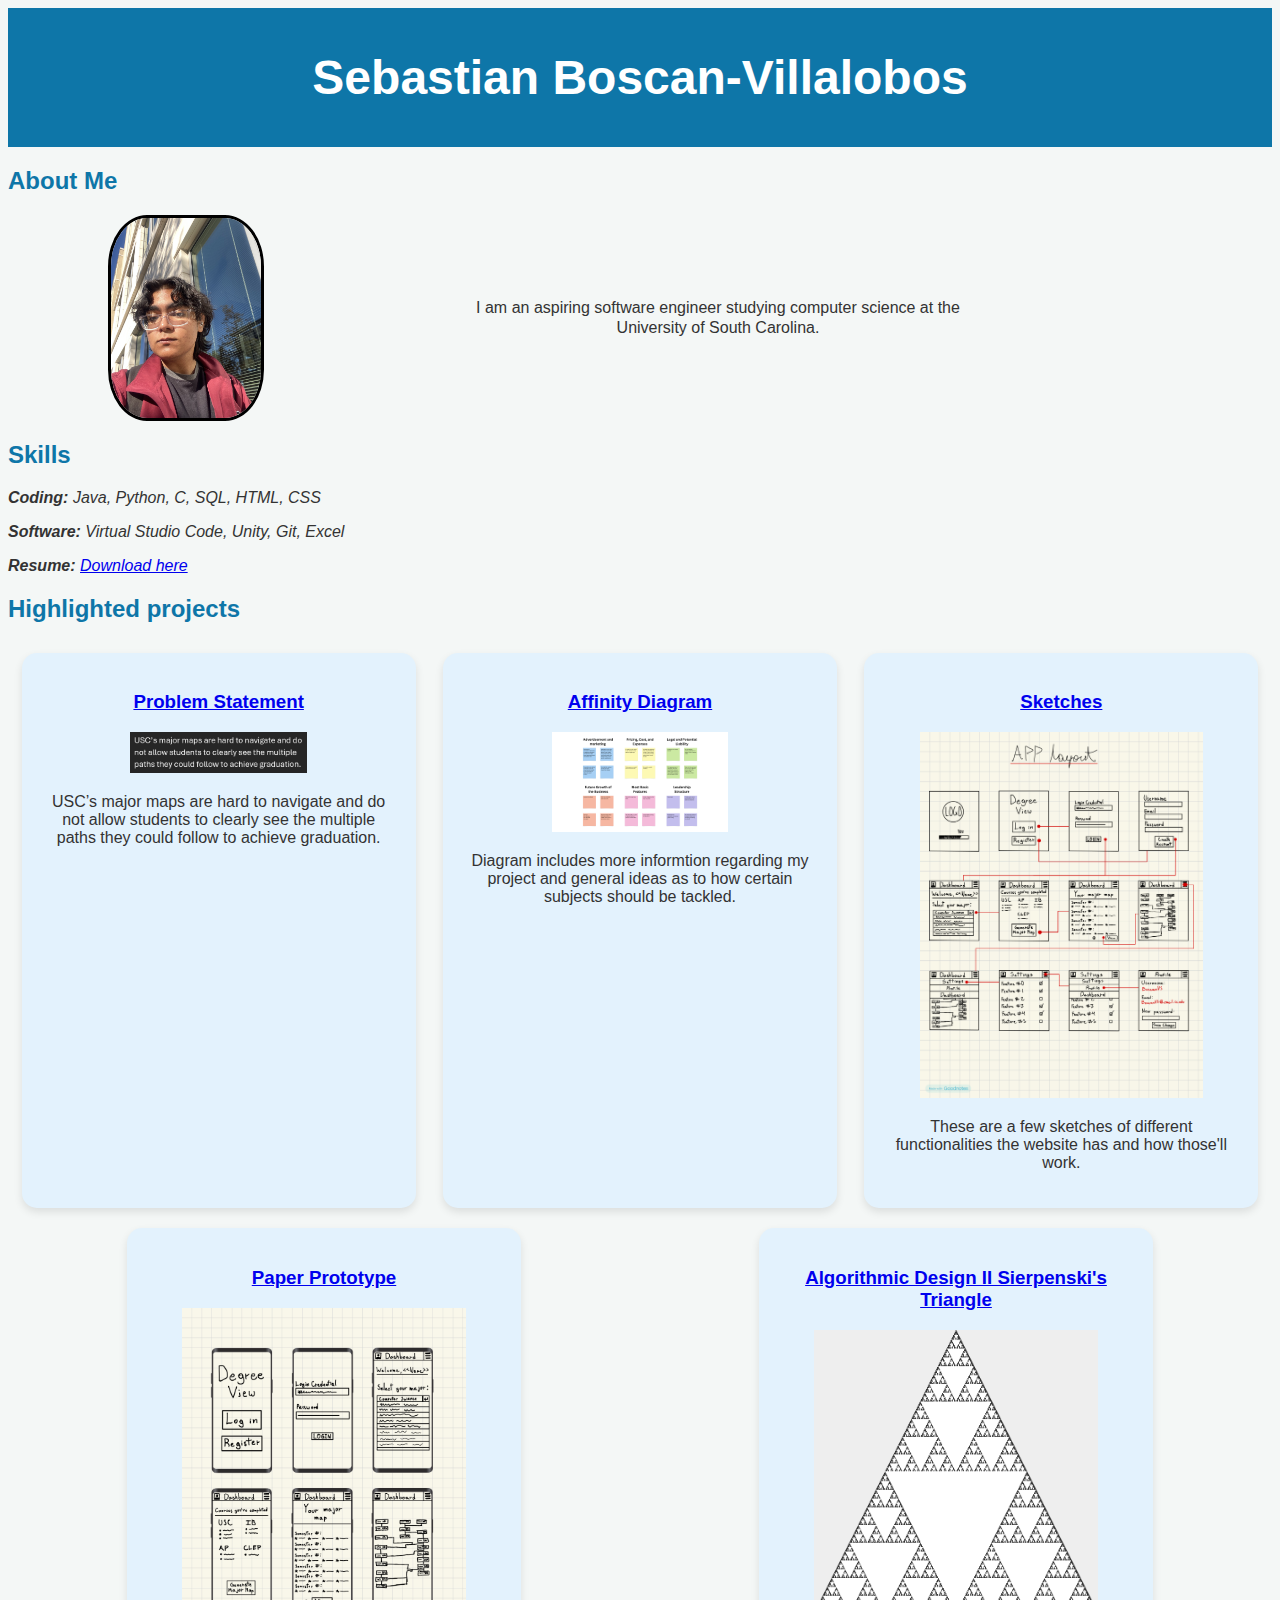
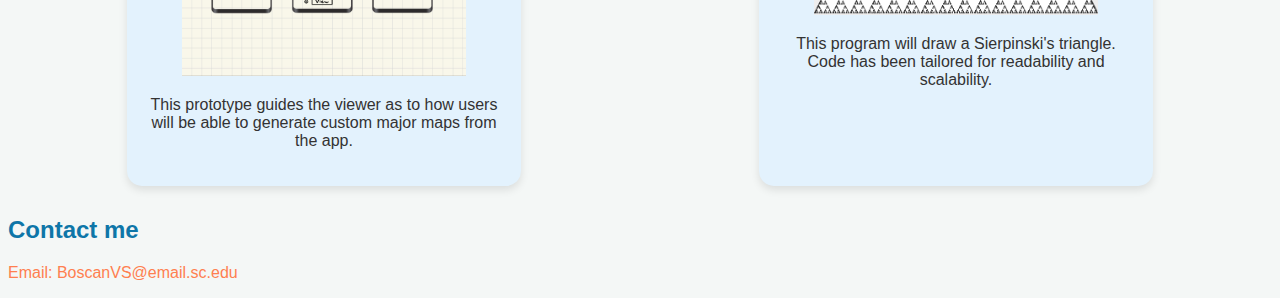
<file: index.html>
<!DOCTYPE html>
<html>
    <head>
        <title>CSCE190: Sebastian Boscan-Villalobos</title>
        <link rel="stylesheet" href="styles.css">
    </head>
    <body>
        <header>
            <h1>Sebastian Boscan-Villalobos</h1>
        </header>
        
        <main>
            <!-- About Me -->
            <h2> About Me </h2>
            <div class="about">
                <img src="images/picture_of_me.jpg">
                <p>I am an aspiring software engineer studying computer science at the University of South Carolina.</p>
            </div>
            
            <h2>Skills</h2>
            <div class = "skills">
                <p><b>Coding: </b>Java, Python, C, SQL, HTML, CSS</p>
                <p><b>Software: </b>Virtual Studio Code, Unity, Git, Excel </p>
                <p><b>Resume: </b><a href="files/Resume_DOC.pdf">Download here</a></p>
            </div>
            
            <h2>Highlighted projects</h2>
            <div class="projects">
                <!-- Problem Statement Assignment -->
                <section class="project"> 
                    <a href="files/Statement_DOC.pdf">
                        <h3>Problem Statement</h3>
                    </a>
                    <a href="files/Statement_DOC.pdf">
                        <img src="images/Statement_IMG.png" width="50%" height="50%">
                    </a>
                    <p>USC’s major maps are hard to navigate and do not allow students to clearly see the multiple paths they could follow to achieve graduation.</p>
                </section>

                <!-- Affinity Diagram Assignment -->
                <section class="project">
                    <a href="files/Affinity_DOC.pdf">
                        <h3>Affinity Diagram</h3>
                    </a>
                    <a href="files/Affinity_DOC.pdf">
                        <img src="images/Affinity_IMG.png" width="50%" height="50%">
                    </a>
                    <p>Diagram includes more informtion regarding my project and general ideas as to how certain subjects should be tackled.</p>
                </section>

                <!-- Sketches Assignment -->
                <section class="project">
                    <a href="files/Sketches_DOC.pdf">
                        <h3>Sketches</h3>
                    </a>
                    <a href="files/Sketches_DOC.pdf">
                        <img src="images/Sketches_IMG.png">
                    </a>
                    <p>These are a few sketches of different functionalities the website has and how those'll work.</p>
                </section>

                <!-- Paper Prototype Assignment -->
                 <section class="project">
                    <a href="https://drive.google.com/file/d/1sl9YuZ7Dd-qwLBN0ooDlXzwEyyrrwXyu/view?usp=sharing">
                        <h3>Paper Prototype</h3>
                    </a>
                    <a href="https://drive.google.com/file/d/1sl9YuZ7Dd-qwLBN0ooDlXzwEyyrrwXyu/view?usp=sharing">
                        <img src="images/Prototype_IMG.png">
                    </a>
                    <p>This prototype guides the viewer as to how users will be able to generate custom major maps from the app.</p>
                 </section>

                <section class="project">
                    <a href="https://github.com/sebastianboscan/Sierpenski-s_Triangle_CSCE146">
                        <h3>Algorithmic Design II Sierpenski's Triangle</h3>
                    </a>
                    <a href="https://github.com/sebastianboscan/Sierpenski-s_Triangle_CSCE146">
                        <img src="images/Sierpinsky.png">
                    </a>
                    <p>This program will draw a Sierpinski's triangle. Code has been tailored for readability and scalability.</p>
                </section>
            </div>
            
            <h2>Contact me</h2>
            <div class="contact">
                <p>Email: BoscanVS@email.sc.edu</p>
            </div>
        </main>
        
    </body>
</html>
</file>
<file: styles.css>
body {
    background-color: #f4f7f6;
    color: #333333;
    font-family: Arial, Helvetica, sans-serif;
}

header {
    background-color: #0e76a8;
    color: white;
    padding: 10px;
    text-align: center;
    font-size: 24px;
}

header h1 {
    color: white !important;
}

h2 {
    color: #0e76a8;
}

/* Classes: about, skills, projects, project, contact */
.about {
    display:flex;
    flex-wrap:wrap;
    margin-right: 100px;
    margin-left: 100px;
    justify-content: center;
}

.about img {
    width: 150px;
    height: 200px;
    border-radius: 25%;
    border: 3px solid rgb(0, 0, 0);
}

.about p {
    width:50%;
    text-align: center;
    margin: auto;
    line-height: 125%;
}

.skills {
    font-style: italic; /*Provisional, will change after PM1 is graded*/
}

.projects {
    display:flex; 
    flex-wrap:wrap; 
    justify-content: space-around;
}

.project {
    width: 28%;
    margin: 10px;
    padding: 20px;
    background: #e3f2fd;
    border-radius: 15px;
    box-shadow: 0 4px 8px rgba(0, 0, 0, 0.1);
    text-align: center;
}

.project img {
    max-width: 80%;
    height: auto;
}

.contact {
    color: coral;
}
</file>
